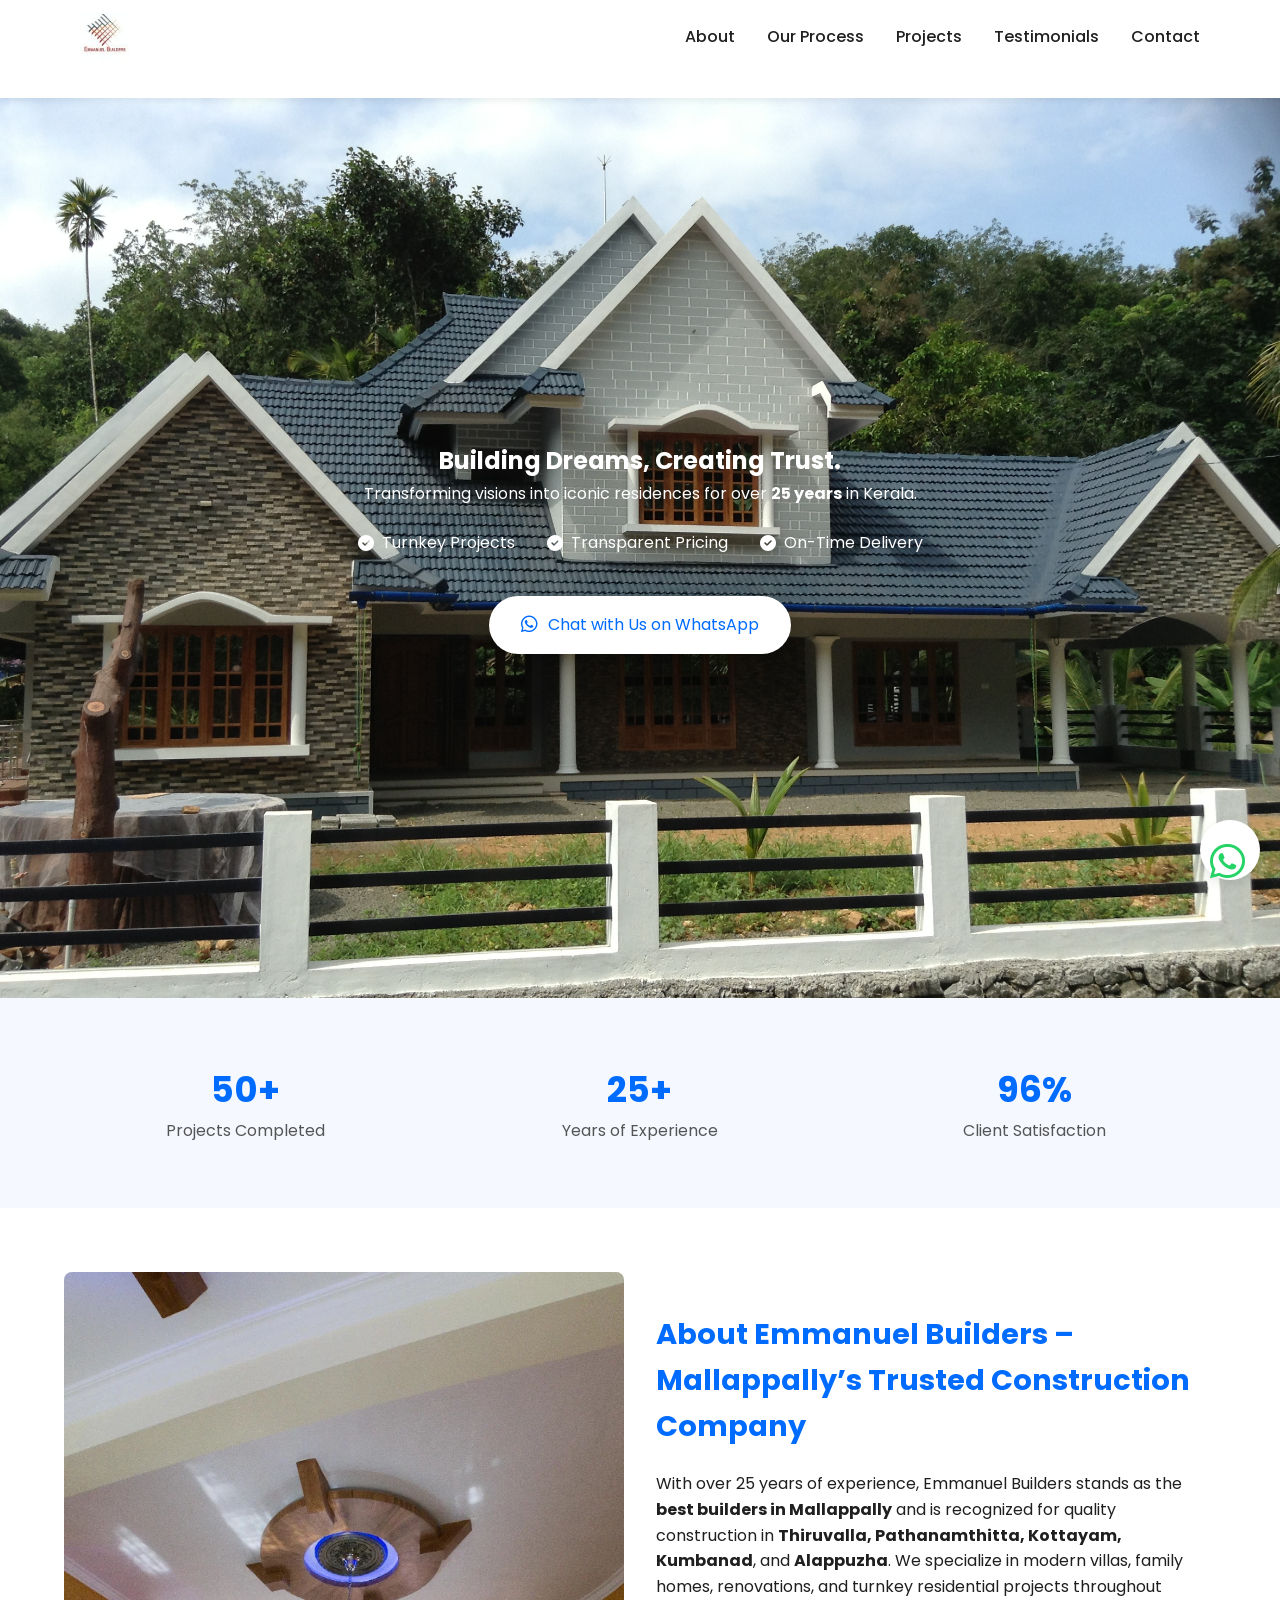
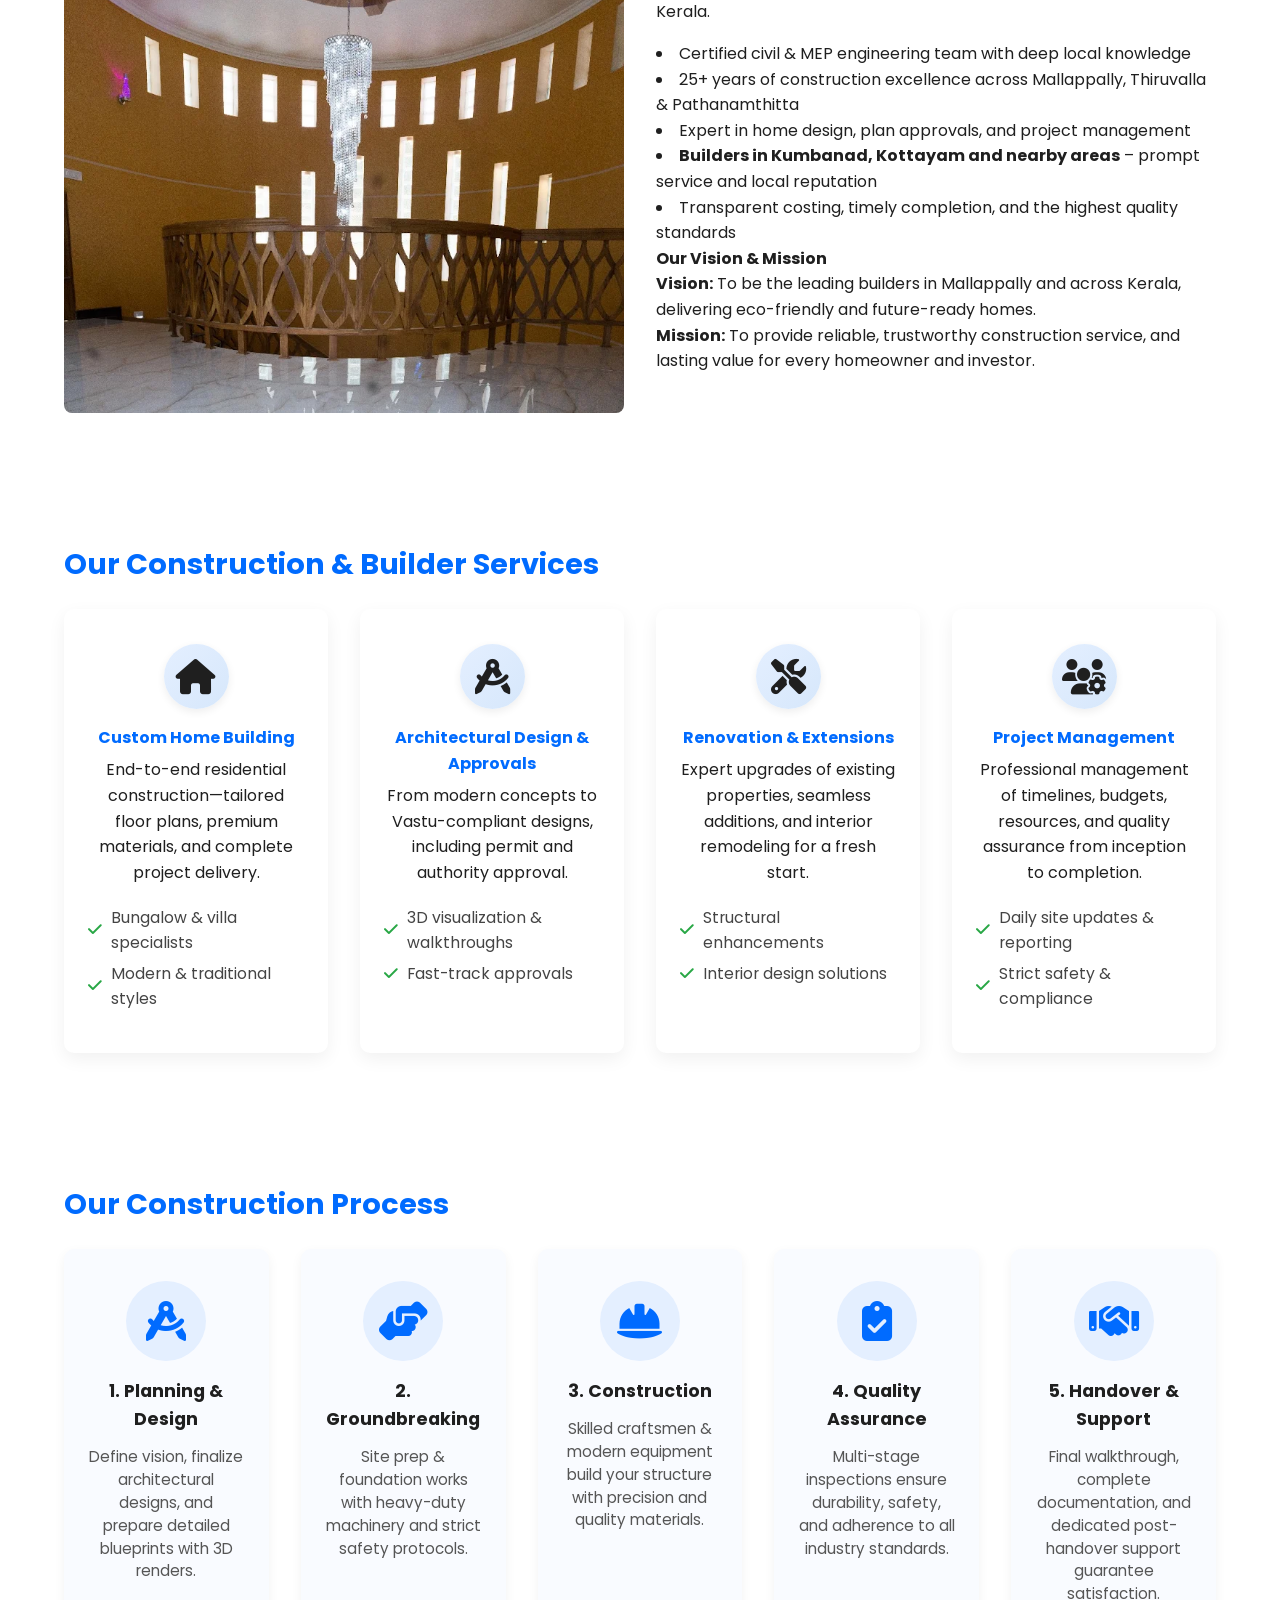
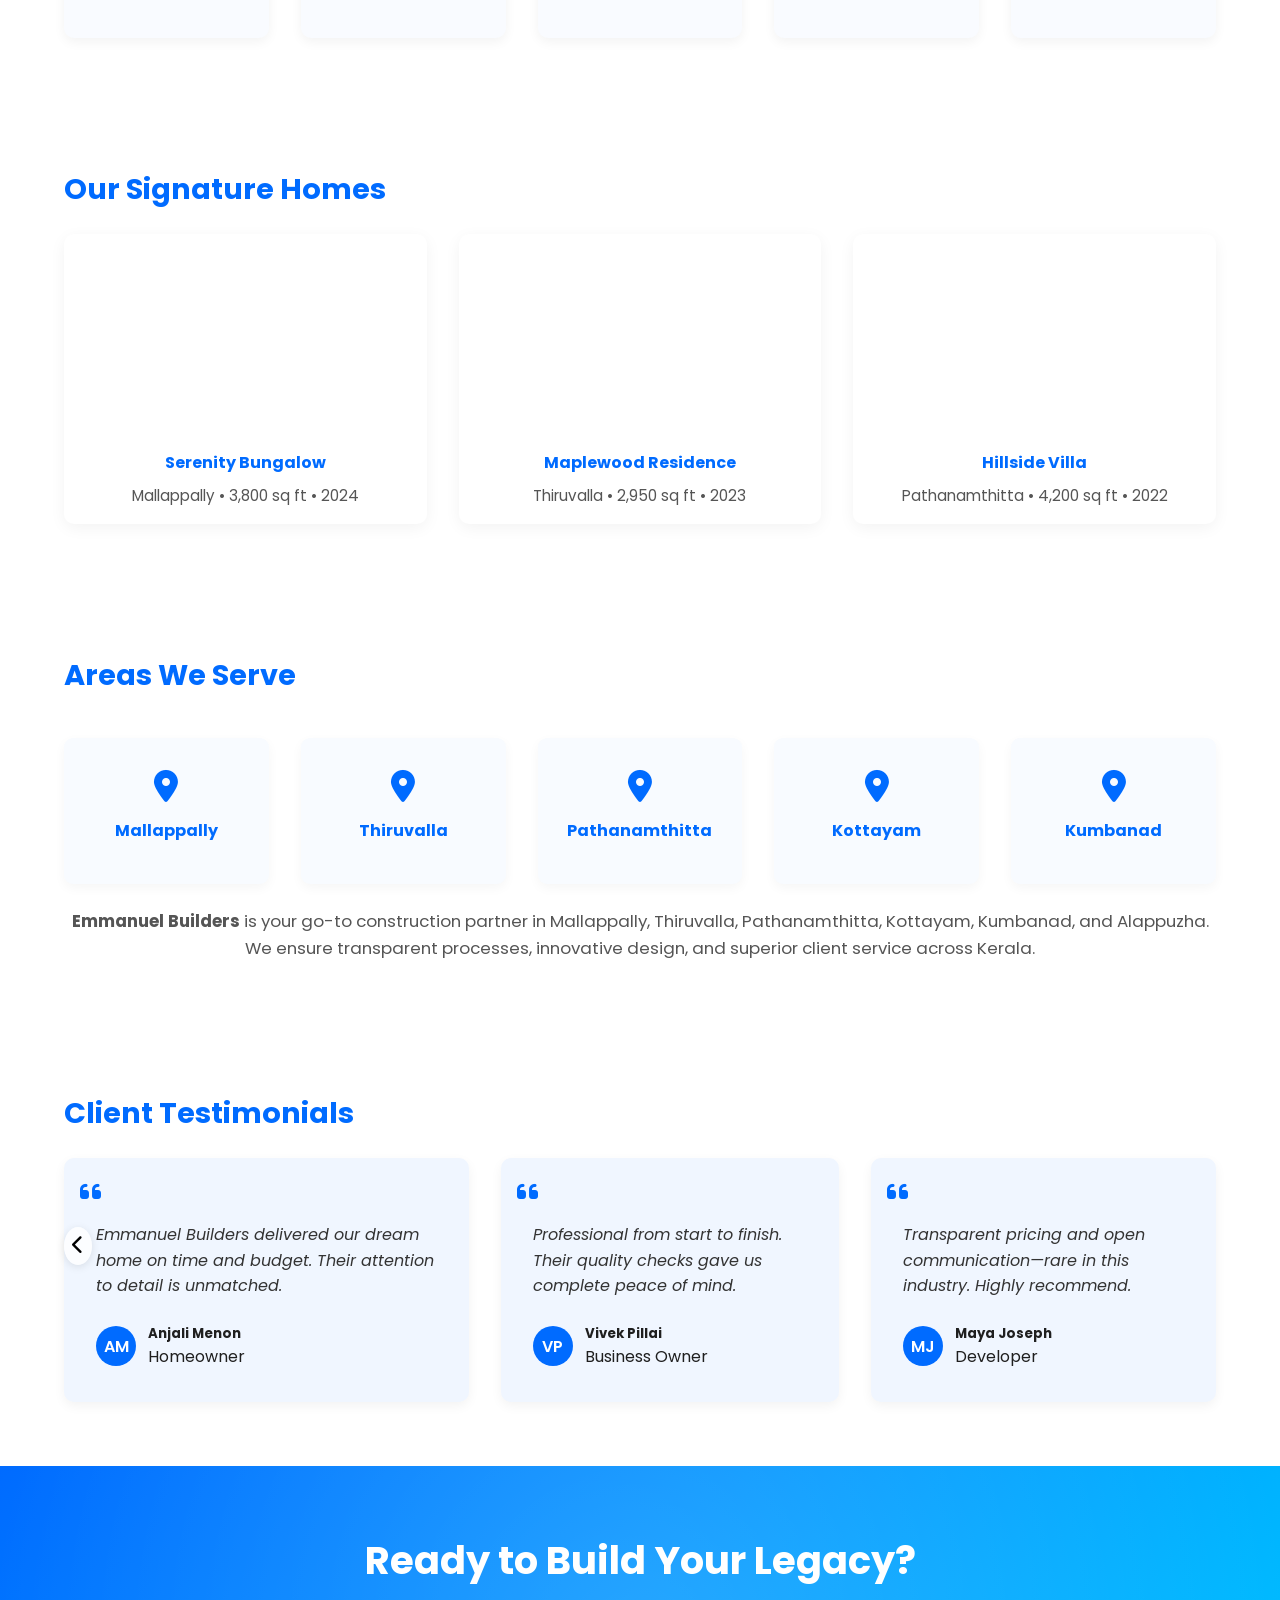
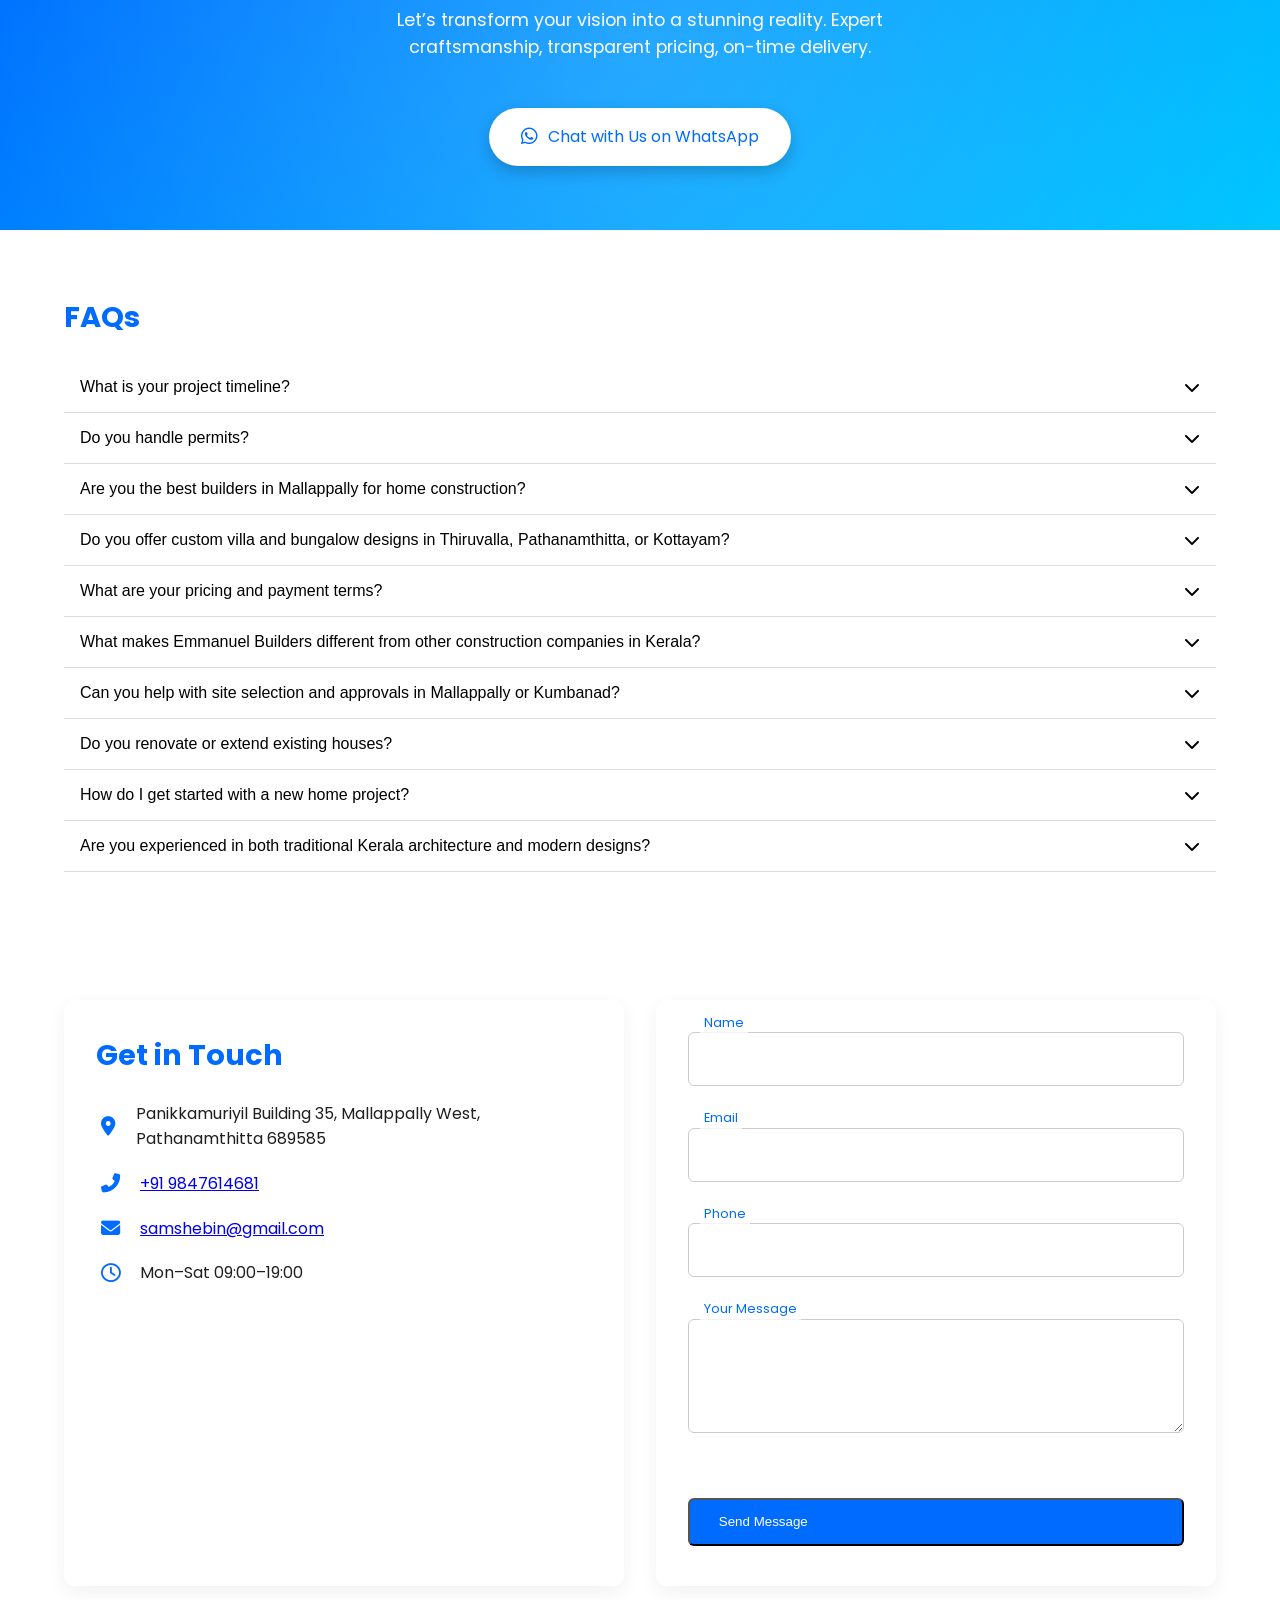
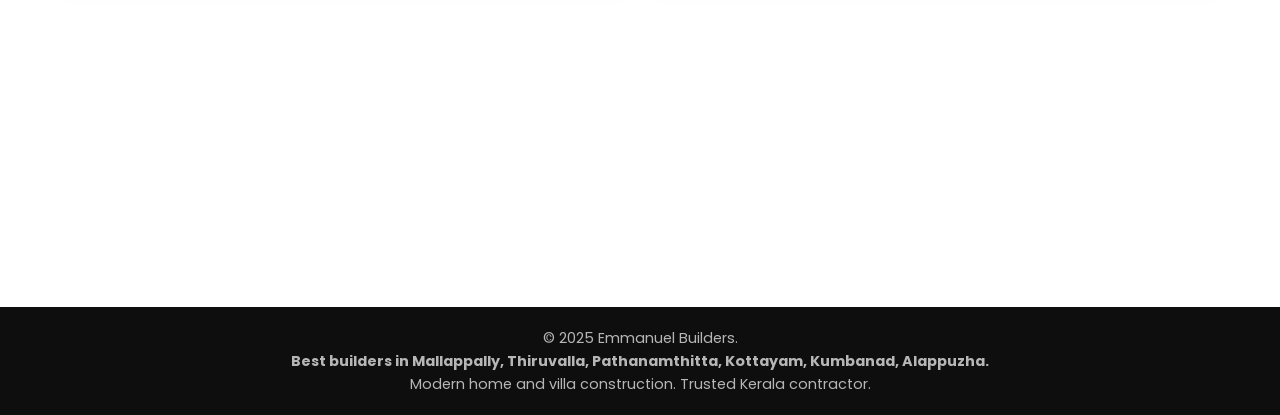
<file: index.html>
<!DOCTYPE html>
<html lang="en">
<head>
  <meta charset="UTF-8" />
  <meta name="viewport" content="width=device-width,initial-scale=1.0" />
  <title>Best Builders in Mallappally | Emmanuel Builders - Thiruvalla, Pathanamthitta, Kottayam, Kumbanad, Kerala</title>
  <meta name="title" content="Emmanuel Builders - Best Builders in Mallappally, Thiruvalla, Pathanamthitta, Kottayam, Kumbanad, Kerala" />

  <meta name="description" content="Emmanuel Builders are the best builders in Mallappally, Thiruvalla, Pathanamthitta, Kottayam, Kumbanad, Alappuzha. Modern homes, villas & construction services from trusted Kerala contractors." />
  <meta name="keywords" content="builders in mallappally, best builders in mallappally, builders in thiruvalla, builders in pathanamthitta, builders in kottayam, builders in kumbanad, builders in alappuzha, construction companies in mallappally, home construction kerala, residential builders, villa construction mallappally" />
  <link rel="stylesheet" href="style.css" />
  <link href="https://fonts.googleapis.com/css2?family=Poppins:wght@300;400;600&display=swap" rel="stylesheet" />
  <link rel="stylesheet" href="https://cdnjs.cloudflare.com/ajax/libs/font-awesome/6.4.0/css/all.min.css" />
</head>

<body>
  <!-- Floating WhatsApp CTA -->
  <a href="https://wa.me/919847614681" class="whatsapp-float" aria-label="Chat on WhatsApp">
    <i class="fab fa-whatsapp"></i>
  </a>


  <!-- HEADER -->
  <header id="header">
    <div class="container">
      <h1 class="logo">
        <img src="./assets/emmanuel_logo2.jpg" alt="Emmanuel Builders Logo" />
      </h1>
      <div class="nav-toggle" id="navToggle">
        <span></span>
        <span></span>
        <span></span>
      </div>
      
      <nav>
        <ul>
          <li><a href="#about">About</a></li>
          <li><a href="#process">Our Process</a></li>
          <li><a href="#projects">Projects</a></li>
          <li><a href="#testimonials">Testimonials</a></li>
          <li><a href="#contact">Contact</a></li>
        </ul>
      </nav>
    </div>
    <!-- SEO Hidden H1 -->
    <div class="container">
      <h1 style="font-size:0;line-height:0;height:0;overflow:hidden;">
        Builders in Mallappally | Best Home Construction Company | Emmanuel Builders Thiruvalla, Pathanamthitta, Kottayam, Kumbanad, Kerala
      </h1>
    </div>
  </header>

  <!-- HERO -->
  <section class="hero">
    <div class="hero-overlay"></div>
    <div class="hero-content container">
      <h2 class="animate-up">Building Dreams, Creating Trust.</h2>
      <p class="animate-up delay-1">
        Transforming visions into iconic residences for over <strong>25 years</strong> in Kerala.
      </p>
      <ul class="hero-features animate-up delay-2">
        <li><i class="fas fa-check-circle"></i> Turnkey Projects</li>
        <li><i class="fas fa-check-circle"></i> Transparent Pricing</li>
        <li><i class="fas fa-check-circle"></i> On-Time Delivery</li>
      </ul>
      <a href="https://wa.me/919847614681" class="btn-primary cta-btn animate-up delay-3">
        <i class="fab fa-whatsapp"></i> Chat with Us on WhatsApp
      </a>
    </div>
    <div class="hero-bg"></div>
  </section>

  <!-- Stats Section -->
  <section class="stats">
    <div class="container stats-grid">
      <div class="stat">
        <h4><span class="count" data-target="50">0</span>+</h4>
        <p>Projects Completed</p>
      </div>
      <div class="stat">
        <h4><span class="count" data-target="25">0</span>+</h4>
        <p>Years of Experience</p>
      </div>
      <div class="stat">
        <h4><span class="count" data-target="100">0</span>%</h4>
        <p>Client Satisfaction</p>
      </div>
    </div>
  </section>

  <!-- ABOUT -->
  <section id="about" class="section">
    <div class="container about-grid">
      <div class="about-img">
        <img src="./assets/img1.webp" alt="Mallappally builder team at work - Emmanuel Builders" loading="lazy" />
      </div>
      <div class="about-text">
        <h2 class="section-title">About Emmanuel Builders – Mallappally’s Trusted Construction Company</h2>
        <p>
          With over 25 years of experience, Emmanuel Builders stands as the <strong>best builders in Mallappally</strong> and is recognized for quality construction in <strong>Thiruvalla, Pathanamthitta, Kottayam, Kumbanad</strong>, and <strong>Alappuzha</strong>. We specialize in modern villas, family homes, renovations, and turnkey residential projects throughout Kerala.
        </p>
        <ul class="about-list">
          <li>Certified civil & MEP engineering team with deep local knowledge</li>
          <li>25+ years of construction excellence across Mallappally, Thiruvalla & Pathanamthitta</li>
          <li>Expert in home design, plan approvals, and project management</li>
          <li><strong>Builders in Kumbanad, Kottayam and nearby areas</strong> – prompt service and local reputation</li>
          <li>Transparent costing, timely completion, and the highest quality standards</li>
        </ul>
        <div class="about-vision">
          <h4>Our Vision & Mission</h4>
          <p>
            <b>Vision:</b> To be the leading builders in Mallappally and across Kerala, delivering eco-friendly and future-ready homes.<br>
            <b>Mission:</b> To provide reliable, trustworthy construction service, and lasting value for every homeowner and investor.
          </p>
        </div>
        </div>
      </div>
    </div>
  </section>

  <!-- Local SEO Area Coverage -->
<!-- Enhanced Areas We Serve -->



<!-- Enhanced Services Section -->
<section class="section services">
  <div class="container">
    <h2 class="section-title">Our Construction & Builder Services</h2>
    <div class="services-grid">
      <div class="service-card">
        <div class="service-icon"><i class="fas fa-home"></i></div>
        <h4>Custom Home Building</h4>
        <p>End-to-end residential construction—tailored floor plans, premium materials, and complete project delivery.</p>
        <ul class="service-features">
          <li><i class="fas fa-check"></i> Bungalow & villa specialists</li>
          <li><i class="fas fa-check"></i> Modern & traditional styles</li>
        </ul>
      </div>
      <div class="service-card">
        <div class="service-icon"><i class="fas fa-drafting-compass"></i></div>
        <h4>Architectural Design & Approvals</h4>
        <p>From modern concepts to Vastu-compliant designs, including permit and authority approval.</p>
        <ul class="service-features">
          <li><i class="fas fa-check"></i> 3D visualization & walkthroughs</li>
          <li><i class="fas fa-check"></i> Fast-track approvals</li>
        </ul>
      </div>
      <div class="service-card">
        <div class="service-icon"><i class="fas fa-tools"></i></div>
        <h4>Renovation & Extensions</h4>
        <p>Expert upgrades of existing properties, seamless additions, and interior remodeling for a fresh start.</p>
        <ul class="service-features">
          <li><i class="fas fa-check"></i> Structural enhancements</li>
          <li><i class="fas fa-check"></i> Interior design solutions</li>
        </ul>
      </div>
      <div class="service-card">
        <div class="service-icon"><i class="fas fa-users-cog"></i></div>
        <h4>Project Management</h4>
        <p>Professional management of timelines, budgets, resources, and quality assurance from inception to completion.</p>
        <ul class="service-features">
          <li><i class="fas fa-check"></i> Daily site updates & reporting</li>
          <li><i class="fas fa-check"></i> Strict safety & compliance</li>
        </ul>
      </div>
    </div>
  </div>
</section>

  <!-- PROCESS -->
  <section id="process" class="section process">
    <div class="container">
      <h3 class="section-title">Our Construction Process</h3>
      <div class="process-grid">
        <div class="process-step animate-fade">
          <div class="icon-wrap">
            <i class="fas fa-drafting-compass"></i>
          </div>
          <h4>1. Planning & Design</h4>
          <p>Define vision, finalize architectural designs, and prepare detailed blueprints with 3D renders.</p>
        </div>
        <div class="process-step animate-fade delay-1">
          <div class="icon-wrap">
            <i class="fas fa-hands-helping"></i>
          </div>
          <h4>2. Groundbreaking</h4>
          <p>Site prep &amp; foundation works with heavy-duty machinery and strict safety protocols.</p>
        </div>
        <div class="process-step animate-fade delay-2">
          <div class="icon-wrap">
            <i class="fas fa-hard-hat"></i>
          </div>
          <h4>3. Construction</h4>
          <p>Skilled craftsmen &amp; modern equipment build your structure with precision and quality materials.</p>
        </div>
        <div class="process-step animate-fade delay-3">
          <div class="icon-wrap">
            <i class="fas fa-clipboard-check"></i>
          </div>
          <h4>4. Quality Assurance</h4>
          <p>Multi-stage inspections ensure durability, safety, and adherence to all industry standards.</p>
        </div>
        <div class="process-step animate-fade delay-4">
          <div class="icon-wrap">
            <i class="fas fa-handshake"></i>
          </div>
          <h4>5. Handover & Support</h4>
          <p>Final walkthrough, complete documentation, and dedicated post-handover support guarantee satisfaction.</p>
        </div>
      </div>
    </div>
  </section>

  <!-- Project Filter Bar -->
  <!-- <div class="filter-bar">
    <button data-filter="all" class="active">All</button>
    <button data-filter="bungalow">Bungalow</button>
    <button data-filter="modern">Modern Home</button>
    <button data-filter="villa">Villa</button>
  </div> -->

  <!-- PROJECTS -->
  <section id="projects" class="section projects">
    <div class="container">
      <h3 class="section-title">Our Signature Homes</h3>
      <div class="projects-grid">
        <!-- Home Card 1 -->
        <article class="project-card animate-fade">
          <div class="card-img" style="background-image:url('https://source.unsplash.com/random/600x400/?bungalow');">
            <a href="#home1" class="btn-card">View Project</a>
          </div>
          <div class="project-info">
            <h4>Serenity Bungalow</h4>
            <p>Mallappally • 3,800 sq ft • 2024</p>
          </div>
        </article>
        <!-- Home Card 2 -->
        <article class="project-card animate-fade delay-1">
          <div class="card-img" style="background-image:url('https://source.unsplash.com/random/600x400/?modern-house');">
            <a href="#home2" class="btn-card">View Project</a>
          </div>
          <div class="project-info">
            <h4>Maplewood Residence</h4>
            <p>Thiruvalla • 2,950 sq ft • 2023</p>
          </div>
        </article>
        <!-- Home Card 3 -->
        <article class="project-card animate-fade delay-2">
          <div class="card-img" style="background-image:url('https://source.unsplash.com/random/600x400/?house-exterior');">
            <a href="#home3" class="btn-card">View Project</a>
          </div>
          <div class="project-info">
            <h4>Hillside Villa</h4>
            <p>Pathanamthitta • 4,200 sq ft • 2022</p>
          </div>
        </article>
      </div>
    </div>
  </section>

  <!-- Project Lightbox -->
  <!-- <div id="lightbox" class="lightbox">
    <span class="close">&times;</span>
    <img class="lightbox-img" src="" alt="Project Image" />
  </div> -->
<section class="section local-seo">
  <div class="container">
    <h2 class="section-title">Areas We Serve</h2>
    <div class="areas-grid">
      <div class="area-card"><i class="fas fa-map-marker-alt"></i><h4>Mallappally</h4></div>
      <div class="area-card"><i class="fas fa-map-marker-alt"></i><h4>Thiruvalla</h4></div>
      <div class="area-card"><i class="fas fa-map-marker-alt"></i><h4>Pathanamthitta</h4></div>
      <div class="area-card"><i class="fas fa-map-marker-alt"></i><h4>Kottayam</h4></div>
      <div class="area-card"><i class="fas fa-map-marker-alt"></i><h4>Kumbanad</h4></div>
      <!-- <div class="area-card"><i class="fas fa-map-marker-alt"></i><h4>Alappuzha</h4></div> -->
    </div>
    <div class="areas-summary">
      <p>
        <strong>Emmanuel Builders</strong> is your go-to construction partner in Mallappally, Thiruvalla, Pathanamthitta, Kottayam, Kumbanad, and Alappuzha. We ensure transparent processes, innovative design, and superior client service across Kerala.
      </p>
    </div>
  </div>
</section>
  <!-- TESTIMONIALS -->
  <section id="testimonials" class="section testimonials">
    <div class="container">
      <h3 class="section-title">Client Testimonials</h3>
      <div class="testimonials-slider">
        <div class="testimonial-card animate-up">
          <div class="quote-icon"><i class="fas fa-quote-left"></i></div>
          <p>Emmanuel Builders delivered our dream home on time and budget. Their attention to detail is unmatched.</p>
          <div class="client-info">
            <div class="avatar">AM</div>
            <div>
              <h5>Anjali Menon</h5>
              <span>Homeowner</span>
            </div>
          </div>
        </div>
        <div class="testimonial-card animate-up delay-1">
          <div class="quote-icon"><i class="fas fa-quote-left"></i></div>
          <p>Professional from start to finish. Their quality checks gave us complete peace of mind.</p>
          <div class="client-info">
            <div class="avatar">VP</div>
            <div>
              <h5>Vivek Pillai</h5>
              <span>Business Owner</span>
            </div>
          </div>
        </div>
        <div class="testimonial-card animate-up delay-2">
          <div class="quote-icon"><i class="fas fa-quote-left"></i></div>
          <p>Transparent pricing and open communication—rare in this industry. Highly recommend.</p>
          <div class="client-info">
            <div class="avatar">MJ</div>
            <div>
              <h5>Maya Joseph</h5>
              <span>Developer</span>
            </div>
          </div>
        </div>
      </div>
      <!-- slider nav -->
      <div class="slider-nav">
        <button class="prev"><i class="fas fa-chevron-left"></i></button>
        <button class="next"><i class="fas fa-chevron-right"></i></button>
      </div>
    </div>
  </section>

  <!-- CTA -->
  <section class="cta">
    <div class="container">
      <h3 class="cta-title animate-up">Ready to Build Your Legacy?</h3>
      <p class="cta-subtitle animate-up delay-1">
        Let’s transform your vision into a stunning reality. Expert craftsmanship, transparent pricing, on-time delivery.
      </p>
      <a href="https://wa.me/919847614681" class="btn-primary cta-btn animate-up delay-2">
        <i class="fab fa-whatsapp"></i> Chat with Us on WhatsApp
      </a>
    </div>
  </section>

  <!-- FAQ Section -->
  <section id="faq" class="section faq">
  <div class="container">
    <h3 class="section-title">FAQs</h3>
    <div class="accordion">
      <div class="item">
        <button class="question">What is your project timeline? <i class="fas fa-chevron-down"></i></button>
        <div class="answer">
          <p>Typically 6–12 months depending on size and complexity. We provide a detailed schedule upfront.</p>
        </div>
      </div>
      <div class="item">
        <button class="question">Do you handle permits? <i class="fas fa-chevron-down"></i></button>
        <div class="answer">
          <p>Yes. We secure all necessary local approvals and inspections as part of our end-to-end service.</p>
        </div>
      </div>
      <div class="item">
        <button class="question">Are you the best builders in Mallappally for home construction?<i class="fas fa-chevron-down"></i></button>
        <div class="answer">
          <p>Emmanuel Builders is recognized as one of the leading builders in Mallappally and Kerala, known for quality construction, transparent pricing, and on-time delivery for villas, homes, and renovations.</p>
        </div>
      </div>
      <div class="item">
        <button class="question">Do you offer custom villa and bungalow designs in Thiruvalla, Pathanamthitta, or Kottayam?<i class="fas fa-chevron-down"></i></button>
        <div class="answer">
          <p>Yes, we specialize in creating custom villa, bungalow, and modern home designs throughout Thiruvalla, Pathanamthitta, Kottayam, and surrounding Kerala regions.</p>
        </div>
      </div>
      <div class="item">
        <button class="question">What are your pricing and payment terms?<i class="fas fa-chevron-down"></i></button>
        <div class="answer">
          <p>We provide detailed, transparent estimates with flexible payment schedules tied to project milestones. No hidden costs. Contact us for a free quote.</p>
        </div>
      </div>
      <div class="item">
        <button class="question">What makes Emmanuel Builders different from other construction companies in Kerala?<i class="fas fa-chevron-down"></i></button>
        <div class="answer">
          <p>We blend engineering expertise, local knowledge, and modern techniques. Our commitment: ethical dealing, personalized service, green building practices, and reliable project management in every location.</p>
        </div>
      </div>
      <div class="item">
        <button class="question">Can you help with site selection and approvals in Mallappally or Kumbanad?<i class="fas fa-chevron-down"></i></button>
        <div class="answer">
          <p>Absolutely. We assist with site evaluation, soil testing, and expert guidance on legal and local authority approvals in Mallappally, Kumbanad, and all served areas.</p>
        </div>
      </div>
      <div class="item">
        <button class="question">Do you renovate or extend existing houses?<i class="fas fa-chevron-down"></i></button>
        <div class="answer">
          <p>Yes, we handle renovations, interior remodelling, and structural extensions for existing properties—always with a quality-first approach.</p>
        </div>
      </div>
      <div class="item">
        <button class="question">How do I get started with a new home project?<i class="fas fa-chevron-down"></i></button>
        <div class="answer">
          <p>Contact us via WhatsApp or our enquiry form. We’ll arrange a free consultation to discuss your vision, site requirements, and provide you with a tailored plan and estimate.</p>
        </div>
      </div>
      <div class="item">
        <button class="question">Are you experienced in both traditional Kerala architecture and modern designs?<i class="fas fa-chevron-down"></i></button>
        <div class="answer">
          <p>Yes, our in-house architects excel at both Kerala traditional, contemporary, and ultra-modern styles as per client preference and Vastu principles.</p>
        </div>
      </div>
    </div>
  </div>
</section>

  <!-- CONTACT -->
  <section id="contact" class="section contact">
    <div class="container contact-grid">
      <!-- Contact Info Card -->
      <div class="contact-card animate-up">
        <h3 class="section-title">Get in Touch</h3>
        <div class="info-item">
          <i class="fas fa-map-marker-alt"></i>
          <p>Panikkamuriyil Building 35, Mallappally West, Pathanamthitta 689585</p>
        </div>
        <div class="info-item">
          <i class="fas fa-phone-alt"></i>
          <p><a href="tel:+919847614681">+91 9847614681</a></p>
        </div>
        <div class="info-item">
          <i class="fas fa-envelope"></i>
          <p><a href="mailto:samshebin@gmail.com">samshebin@gmail.com</a></p>
        </div>
        <div class="info-item">
          <i class="far fa-clock"></i>
          <p>Mon–Sat 09:00–19:00</p>
        </div>
      </div>
      <!-- Contact Form Card -->
      <div class="contact-card animate-up delay-1">
        <form id="contact-form">
          <div class="form-group">
            <input type="text" name="name" required />
            <label>Name</label>
          </div>
          <div class="form-group">
            <input type="email" name="email" required />
            <label>Email</label>
          </div>
          <div class="form-group">
            <input type="tel" name="phone" />
            <label>Phone</label>
          </div>
          <div class="form-group">
            <textarea name="message" rows="4" required></textarea>
            <label>Your Message</label>
          </div>
          <button type="submit" class="btn-primary">Send Message</button>
          <p id="form-status" class="status"></p>
        </form>
      </div>
    </div>
   <div class="map-container animate-up delay-2">
  <iframe
    src="https://www.google.com/maps?q=9.443737264645778,76.65383844764014&z=17&output=embed"
    width="100%" height="250" style="border:0;" allowfullscreen="" loading="lazy" referrerpolicy="no-referrer-when-downgrade"></iframe>
</div>
  </div>
  </section>

  <!-- Newsletter Bar -->
  <!-- <div class="newsletter-bar">
    <p>Stay updated on our latest projects and tips.</p>
    <form id="newsletter-form">
      <input type="email" name="email" placeholder="Your email address" required/>
      <button type="submit"><i class="fas fa-paper-plane"></i> Subscribe</button>
    </form>
  </div> -->

  <!-- FOOTER -->
  <footer>
    <div class="container">
      <p>© 2025 Emmanuel Builders.<br>
        <strong>Best builders in Mallappally, Thiruvalla, Pathanamthitta, Kottayam, Kumbanad, Alappuzha.</strong>
        <br>Modern home and villa construction. Trusted Kerala contractor.
      </p>
    </div>
  </footer>

  <!-- LocalBusiness JSON-LD -->
  <script type="application/ld+json">
  {
    "@context": "https://schema.org",
    "@type": "LocalBusiness",
    "name": "Emmanuel Builders",
    "telephone": "+91 98476 14681",
    "email": "samshebin@gmail.com",
    "address": {
      "@type": "PostalAddress",
      "streetAddress": "Panikkamuriyil Building 35, Mallappally West",
      "addressLocality": "Mallappally",
      "addressRegion": "Kerala",
      "postalCode": "689585",
      "addressCountry": "IN"
    },
    "areaServed": ["Mallappally","Thiruvalla","Pathanamthitta","Kottayam","Kumbanad","Alappuzha","Kerala"],
    "url": "https://emmanuel-d2oi.onrender.com/",
    "description": "Emmanuel Builders are modern home and villa construction specialists in Mallappally, Pathanamthitta, Kottayam & Kerala."
  }
  </script>

  <script src="script.js"></script>
</body>
</html>
</file>
<file: style.css>
/* --- Global --- */
*,
*::before,
*::after {
  box-sizing: border-box;
  margin: 0;
  padding: 0;
}

body {
  font-family: "Poppins", sans-serif;
  line-height: 1.6;
  color: #1f1f1f;
  background: #ffffff;
}

img {
  max-width: 100%;
  display: block;
}

/* Utility */
.container {
  width: 90%;
  max-width: 1,200px;
  margin: auto;
}

.btn-primary {
  display: inline-block;
  background: #006bff;
  color: #fff;
  padding: 0.9rem 1.8rem;
  border-radius: 6px;
  text-decoration: none;
  transition: background 0.3s;
}
.btn-primary:hover {
  background: #0053c9;
}

/* Floating WhatsApp */
.whatsapp-float {
  position: fixed;
  bottom: 20px;
  right: 20px;
  width: 60px;
  height: 60px;
  z-index: 1000;
  animation: pulse 2s infinite;
}
@keyframes pulse {
  0% { transform: scale(1); }
  50% { transform: scale(1.1); }
  100% { transform: scale(1); }
}

/* Header */
header {
  background: #ffffffee;
  position: sticky;
  top: 0;
  backdrop-filter: blur(8px);
  z-index: 999;
}
header .container {
  display: flex;
  align-items: center;
  justify-content: space-between;
  padding: 1rem 0;
}
.logo {
  font-size: 1.6rem;
  font-weight: 600;
}
.logo span { color: #006bff; }
nav ul {
  display: flex;
  gap: 1.2rem;
}
nav a {
  text-decoration: none;
  color: #1f1f1f;
  font-weight: 500;
  transition: color 0.3s;
}
nav a:hover { color: #006bff; }

/* Hero */
/* Full-screen Hero */
.hero {
  position: relative;
  min-height: 100vh;
  color: #fff;
  overflow: hidden;
  display: flex;
  align-items: center;
}

/* Background Image & Overlay */
.hero-bg {
  position: absolute;
  inset: 0;
  background: url("./assets/Banner.JPG") center/cover no-repeat;
  transform: scale(1.1);
  animation: zoom 20s linear infinite alternate;
}

@keyframes zoom {
  from { transform: scale(1.1); }
  to   { transform: scale(1); }
}


.hero-overlay {
  position: absolute;
  inset: 0;
  background: linear-gradient(135deg, rgba(0,107,255,0.5), rgba(0,198,255,0.5));
}

/* Animated Shapes */
.hero-shapes .shape {
  position: absolute;
  border-radius: 50%;
  background: rgba(255,255,255,0.15);
  animation: float 10s ease-in-out infinite;
}
.shape-1 { width: 200px; height: 200px; top: 10%; left: 5%; }
.shape-2 { width: 150px; height: 150px; bottom: 15%; right: 10%; animation-duration: 12s; }
.shape-3 { width: 250px; height: 250px; top: 30%; right: 20%; animation-duration: 14s; }

@keyframes float {
  0%,100% { transform: translateY(0) rotate(0deg); }
  50% { transform: translateY(20px) rotate(45deg); }
}

/* Hero Content */
.hero-content {
  position: relative;
  z-index: 1;
  text-align: center;
  max-width: 700px;
  margin: auto;
}
.hero-features {
  list-style: none;
  padding: 0;
  margin: 1.5rem 0;
  display: inline-flex;
  gap: 2rem;
}
.hero-features li {
  display: flex;
  align-items: center;
  font-size: 1rem;
}
.hero-features i {
  margin-right: 0.5rem;
  color: #fff;
}

/* Button Enhancement */
.btn-primary {
  display: inline-flex;
  align-items: center;
  gap: 0.5rem;
  margin-top: 1rem;
}


/* Sections */
.section { padding: 4rem 0; }
.section-title {
  font-size: 1.8rem;
  margin-bottom: 1.4rem;
  color: #006bff;
}

/* About */
.about-grid {
  display: grid;
  gap: 2rem;
}
@media (min-width: 768px) {
  .about-grid {
    grid-template-columns: 1fr 1fr;
    align-items: center;
  }
}
.about-list {
  margin-top: 1rem;
  list-style: disc inside;
}
.about-img img {
  border-radius: 8px;
}

/* Projects */
.projects-grid {
  display: grid;
  gap: 2rem;
}
@media (min-width: 600px) {
  .projects-grid {
    grid-template-columns: repeat(2, 1fr);
  }
}
@media (min-width: 960px) {
  .projects-grid {
    grid-template-columns: repeat(3, 1fr);
  }
}
.project-card {
  background: #f5f7ff;
  border-radius: 6px;
  overflow: hidden;
  box-shadow: 0 2px 8px #0001;
  transform: translateY(20px);
  opacity: 0;
  transition: transform 0.6s ease, opacity 0.6s ease;
}
.project-card img {
  height: 200px;
  object-fit: cover;
}
.project-info { padding: 1rem; }
.project-info h4 { margin-bottom: 0.3rem; }

/* CTA */
.cta {
  background: #006bff;
  color: #fff;
  text-align: center;
  padding: 3.5rem 0;
}
.cta-title {
  font-size: 2rem;
  margin-bottom: 1.2rem;
}

/* Contact */
.contact-grid {
  display: grid;
  gap: 2.5rem;
}
@media (min-width: 768px) {
  .contact-grid {
    grid-template-columns: 1fr 1fr;
  }
}
form input,
form textarea {
  width: 100%;
  padding: 0.8rem 1rem;
  margin-bottom: 1rem;
  border: 1px solid #ccc;
  border-radius: 4px;
  font-family: inherit;
}
form button {
  cursor: pointer;
}
.status { margin-top: 0.5rem; font-size: 0.9rem; }

/* Footer */
footer {
  background: #0e0e0e;
  color: #b6b6b6;
  text-align: center;
  padding: 1.2rem 0;
  font-size: 0.9rem;
}

/* --- Scroll-triggered Animations --- */
.animate-up,
.animate-fade {
  opacity: 0;
  transform: translateY(40px);
}

.delay-1 { transition-delay: 0.15s; }
.delay-2 { transition-delay: 0.3s; }

.in-view.animate-up {
  opacity: 1;
  transform: translateY(0);
  transition: all 0.6s ease;
}
.in-view.animate-fade {
  opacity: 1;
  transform: translateY(0);
  transition: all 0.8s ease;
}


/* …rest of CSS unchanged… */
/* HEADER STYLING */
header {
  position: sticky;
  top: 0;
  width: 100%;
  z-index: 999;
  backdrop-filter: blur(12px);
  background: rgba(255, 255, 255, 0.85);
  box-shadow: 0 2px 8px rgba(0, 0, 0, 0.08);
}

header .container {
  display: flex;
  align-items: center;
  justify-content: space-between;
  padding: 0.75rem 1rem;
}

.logo img {
  height: 50px;
  width: auto;
  transition: transform 0.3s ease;
}
.logo img:hover {
  transform: scale(1.05);
}

nav {
  display: flex;
  align-items: center;
}

nav ul {
  display: flex;
  gap: 2rem;
  list-style: none;
}

nav a {
  text-decoration: none;
  font-weight: 500;
  color: #1f1f1f;
  padding: 0.25rem 0;
  position: relative;
}
nav a::after {
  content: '';
  position: absolute;
  height: 2px;
  width: 0;
  left: 0;
  bottom: -4px;
  background: #006bff;
  transition: width 0.3s ease;
}
nav a:hover::after {
  width: 100%;
}

.nav-toggle {
  display: none;
  flex-direction: column;
  justify-content: space-between;
  width: 24px;
  height: 18px;
  cursor: pointer;
}
.nav-toggle span {
  display: block;
  height: 3px;
  background: #1f1f1f;
  border-radius: 2px;
  transition: all 0.3s ease;
}

/* MOBILE RESPONSIVE */
@media (max-width: 768px) {
  .nav-toggle {
    display: flex;
  }
  nav ul {
    position: absolute;
    top: 100%;
    right: 0;
    flex-direction: column;
    background: rgba(255, 255, 255, 0.95);
    width: 200px;
    padding: 1rem;
    box-shadow: 0 2px 8px rgba(0, 0, 0, 0.1);
    transform: translateY(-20px);
    opacity: 0;
    pointer-events: none;
    transition: transform 0.3s ease, opacity 0.3s ease;
  }
  nav ul.open {
    transform: translateY(0);
    opacity: 1;
    pointer-events: all;
  }
  nav li {
    margin-bottom: 1rem;
  }
}
/* Process Icons */
.process-grid {
  display: grid;
  gap: 2rem;
}
@media (min-width: 768px) {
  .process-grid {
    grid-template-columns: repeat(3, 1fr);
  }
}
@media (min-width: 1024px) {
  .process-grid {
    grid-template-columns: repeat(5, 1fr);
  }
}

.process-step {
  background: #f9fbff;
  border-radius: 10px;
  padding: 2rem 1.5rem;
  text-align: center;
  box-shadow: 0 4px 12px rgba(0,0,0,0.05);
  transition: transform 0.3s ease, box-shadow 0.3s ease;
}
.process-step:hover {
  transform: translateY(-8px);
  box-shadow: 0 8px 20px rgba(0,0,0,0.1);
}

.icon-wrap {
  font-size: 2.5rem;
  color: #006bff;
  width: 80px;
  height: 80px;
  margin: 0 auto 1rem;
  display: flex;
  align-items: center;
  justify-content: center;
  background: #e4efff;
  border-radius: 50%;
}

.process-step h4 {
  margin: 0.8rem 0;
  font-size: 1.1rem;
  color: #1f1f1f;
}

.process-step p {
  font-size: 0.95rem;
  color: #555;
  line-height: 1.5;
}

/* Animate-fade unchanged – uses your existing scroll-trigger code */
.whatsapp-float {
  position: fixed;
  bottom: 20px;
  right: 20px;
  font-size: 2.5rem;
  color: #25d366;
  background: #fff;
  padding: 0.6rem;
  border-radius: 50%;
  box-shadow: 0 4px 12px rgba(0,0,0,0.1);
  transition: transform 0.3s ease, box-shadow 0.3s ease;
  z-index: 1000;
}
.whatsapp-float:hover {
  transform: translateY(-4px) scale(1.1);
  box-shadow: 0 8px 20px rgba(0,0,0,0.15);
}
/* Projects Grid */
.projects-grid {
  display: grid;
  gap: 2rem;
}
@media (min-width: 768px) {
  .projects-grid {
    grid-template-columns: repeat(2,1fr);
  }
}
@media (min-width: 1024px) {
  .projects-grid {
    grid-template-columns: repeat(3,1fr);
  }
}

/* Project Card */
.project-card {
  background: #fff;
  border-radius: 10px;
  overflow: hidden;
  box-shadow: 0 4px 16px rgba(0,0,0,0.05);
  transition: transform 0.3s ease, box-shadow 0.3s ease;
}
.project-card:hover {
  transform: translateY(-8px);
  box-shadow: 0 8px 24px rgba(0,0,0,0.1);
}

/* Image Container */
.card-img {
  position: relative;
  background-size: cover;
  background-position: center;
  height: 200px;
}
.btn-card {
  position: absolute;
  bottom: 10px;
  right: 10px;
  background: rgba(0,107,255,0.9);
  color: #fff;
  padding: 0.5rem 1rem;
  border-radius: 5px;
  text-decoration: none;
  font-size: 0.9rem;
  opacity: 0;
  transition: opacity 0.3s ease;
}
.card-img:hover .btn-card {
  opacity: 1;
}

/* Project Info */
.project-info {
  padding: 1rem;
  text-align: center;
}
.project-info h4 {
  margin-bottom: 0.5rem;
  color: #006bff;
}
.project-info p {
  font-size: 0.95rem;
  color: #555;
}
/* Testimonials Slider */
.testimonials {
  position: relative;
  overflow: hidden;
}
.testimonials-slider {
  display: flex;
  gap: 2rem;
  transition: transform 0.5s ease;
}
.testimonial-card {
  background: #f0f6ff;
  border-radius: 10px;
  padding: 2rem;
  min-width: 300px;
  box-shadow: 0 4px 12px rgba(0,0,0,0.05);
  position: relative;
}
.quote-icon {
  font-size: 1.5rem;
  color: #006bff;
  position: absolute;
  top: 1rem;
  left: 1rem;
}
.testimonial-card p {
  margin: 2rem 0 1.5rem;
  font-style: italic;
  color: #333;
}
.client-info {
  display: flex;
  align-items: center;
  gap: 0.75rem;
}
.avatar {
  width: 40px;
  height: 40px;
  background: #006bff;
  color: #fff;
  font-weight: 600;
  display: flex;
  align-items: center;
  justify-content: center;
  border-radius: 50%;
}

/* Slider navigation */
.slider-nav {
  position: absolute;
  top: 50%;
  width: 100%;
  display: flex;
  justify-content: space-between;
  transform: translateY(-50%);
  pointer-events: none;
}
.slider-nav button {
  background: rgba(255,255,255,0.8);
  border: none;
  font-size: 1.2rem;
  padding: 0.5rem;
  border-radius: 50%;
  cursor: pointer;
  pointer-events: all;
  box-shadow: 0 2px 8px rgba(0,0,0,0.1);
}
.slider-nav button:hover {
  background: #fff;
}

/* Hide arrows on mobile if desired */
@media (max-width: 600px) {
  .slider-nav { display: none; }
}

.cta {
  padding: 4rem 0;
  background: linear-gradient(135deg, #006bff 0%, #00c6ff 100%);
  color: #fff;
  text-align: center;
  position: relative;
  overflow: hidden;
}
.cta::before {
  content: "";
  position: absolute;
  top: -20%;
  left: -20%;
  width: 140%;
  height: 140%;
  background: radial-gradient(circle at center, rgba(255,255,255,0.15), transparent 70%);
  animation: rotate 20s linear infinite;
}
@keyframes rotate {
  from { transform: rotate(0deg); }
  to { transform: rotate(360deg); }
}
.cta-title {
  font-size: 2.4rem;
  margin-bottom: 1rem;
}
.cta-subtitle {
  font-size: 1.1rem;
  margin-bottom: 2rem;
  max-width: 600px;
  margin-left: auto;
  margin-right: auto;
  line-height: 1.5;
}
.cta-btn {
  display: inline-flex;
  align-items: center;
  gap: 0.6rem;
  background: #fff;
  color: #006bff;
  padding: 1rem 2rem;
  font-size: 1rem;
  border-radius: 50px;
  box-shadow: 0 6px 16px rgba(0,0,0,0.2);
  transition: transform 0.3s ease, box-shadow 0.3s ease;
  text-decoration: none;
}
.cta-btn i {
  font-size: 1.2rem;
}
.cta-btn:hover {
  transform: translateY(-4px);
  box-shadow: 0 12px 24px rgba(0,0,0,0.25);
}

/* Retain your animate-up fade-in styles */
/* Contact Grid */
.contact-grid {
  display: grid;
  gap: 2rem;
}
@media (min-width:768px) {
  .contact-grid {
    grid-template-columns: repeat(2,1fr);
  }
}

/* Contact Cards */
.contact-card {
  background: #ffffff;
  border-radius: 10px;
  padding: 2rem;
  box-shadow: 0 6px 18px rgba(0,0,0,0.06);
}
.info-item {
  display: flex;
  align-items: center;
  gap: 1rem;
  margin-bottom: 1.2rem;
}
.info-item i {
  font-size: 1.2rem;
  color: #006bff;
  width: 28px;
  text-align: center;
}

/* Floating Labels */
.form-group {
  position: relative;
  margin-bottom: 1.6rem;
}
.form-group input,
.form-group textarea {
  width: 100%;
  padding: 1rem 0.75rem;
  border: 1px solid #ccc;
  border-radius: 6px;
  font-family: inherit;
  background: transparent;
  transition: border-color 0.3s;
}
.form-group label {
  position: absolute;
  top: 50%;
  left: 0.75rem;
  transform: translateY(-50%);
  background: #fff;
  padding: 0 0.25rem;
  color: #999;
  pointer-events: none;
  transition: top 0.3s, font-size 0.3s;
}
.form-group input:focus,
.form-group textarea:focus {
  outline: none;
  border-color: #006bff;
}
.form-group input:focus + label,
.form-group textarea:focus + label,
.form-group input:not(:placeholder-shown) + label,
.form-group textarea:not(:placeholder-shown) + label {
  top: -0.6rem;
  font-size: 0.8rem;
  color: #006bff;
}

/* Button */
.contact-card .btn-primary {
  width: 100%;
  text-align: center;
}
.accordion .item {
  border-bottom: 1px solid #ddd;
}
.accordion .question {
  width: 100%;
  padding: 1rem;
  text-align: left;
  background: transparent;
  border: none;
  font-size: 1rem;
  display: flex;
  justify-content: space-between;
  align-items: center;
  cursor: pointer;
}
.accordion .answer {
  max-height: 0;
  overflow: hidden;
  transition: max-height 0.3s ease;
  padding: 0 1rem;
}
.accordion .item.open .answer {
  max-height: 200px;
  padding: 1rem;
}
.stats { padding: 4rem 0; background: #f5f9ff; }
.stats-grid { display: grid; gap: 2rem; text-align: center; }
@media(min-width:768px){.stats-grid{grid-template-columns:repeat(3,1fr);}}
.stat h4 { font-size:2.2rem; color:#006bff; }
.stat p { color:#555; }

/* Areas We Serve grid */
.areas-grid {
  display: grid;
  gap: 2rem;
  margin: 2.5rem 0 1.5rem;
}
@media (min-width:768px){.areas-grid{grid-template-columns:repeat(3,1fr);}}
@media (min-width:1024px){.areas-grid{grid-template-columns:repeat(5,1fr);}}
.area-card {
  background: #f8fbff;
  border-radius: 9px;
  box-shadow: 0 4px 12px rgba(0,0,0,0.04);
  text-align: center;
  padding: 2rem 1.2rem;
  transition: transform 0.25s;
}
.area-card:hover { transform: translateY(-6px) scale(1.03);}
.area-card i {
  font-size: 2rem;
  color: #006bff;
  margin-bottom: 1rem;
}
.area-card h4 { color: #006bff; margin-bottom: .5rem;}
.area-card p {color: #444; font-size: .98rem;}
.areas-summary { margin-top:1rem; text-align:center; color:#555; font-size:1.05rem;}

/* Professional Services grid */
.services-grid {
  display: grid;
  gap: 2rem;
}
@media (min-width:768px){.services-grid{grid-template-columns: repeat(2,1fr);}}
@media (min-width:1024px){.services-grid{grid-template-columns: repeat(4,1fr);}}
.service-card {
  background: #fff;
  border-radius: 10px;
  box-shadow: 0 6px 18px rgba(0,0,0,0.06);
  padding: 2.2rem 1.5rem;
  text-align: center;
  transition: transform 0.3s, box-shadow 0.3s;
  position: relative;
}
.service-card:hover {
  transform: translateY(-10px) scale(1.04);
  box-shadow: 0 14px 32px rgba(0,107,255,0.13);
}
.service-icon {
  width: 65px; height: 65px; display: flex;
  align-items:center; justify-content:center;
  background: linear-gradient(135deg,#e4efff,#d6e7fb);
  border-radius: 50%; font-size:2.2rem;
  margin: 0 auto 1rem;
  box-shadow: 0 3px 8px rgba(0,0,0,0.07);
}
.service-card h4 { margin: .6rem 0 .4rem; color: #006bff;}
.service-features {
  margin: 1.2rem 0 0;
  list-style:none; padding:0;
  font-size:.98rem; color:#444;
  text-align:left;
  display: inline-block;
}
.service-features li {
  margin-bottom:.4rem;
  display: flex; align-items: center;
  gap: 0.6em;
}
.service-features i { color: #28a745; }
</file>
